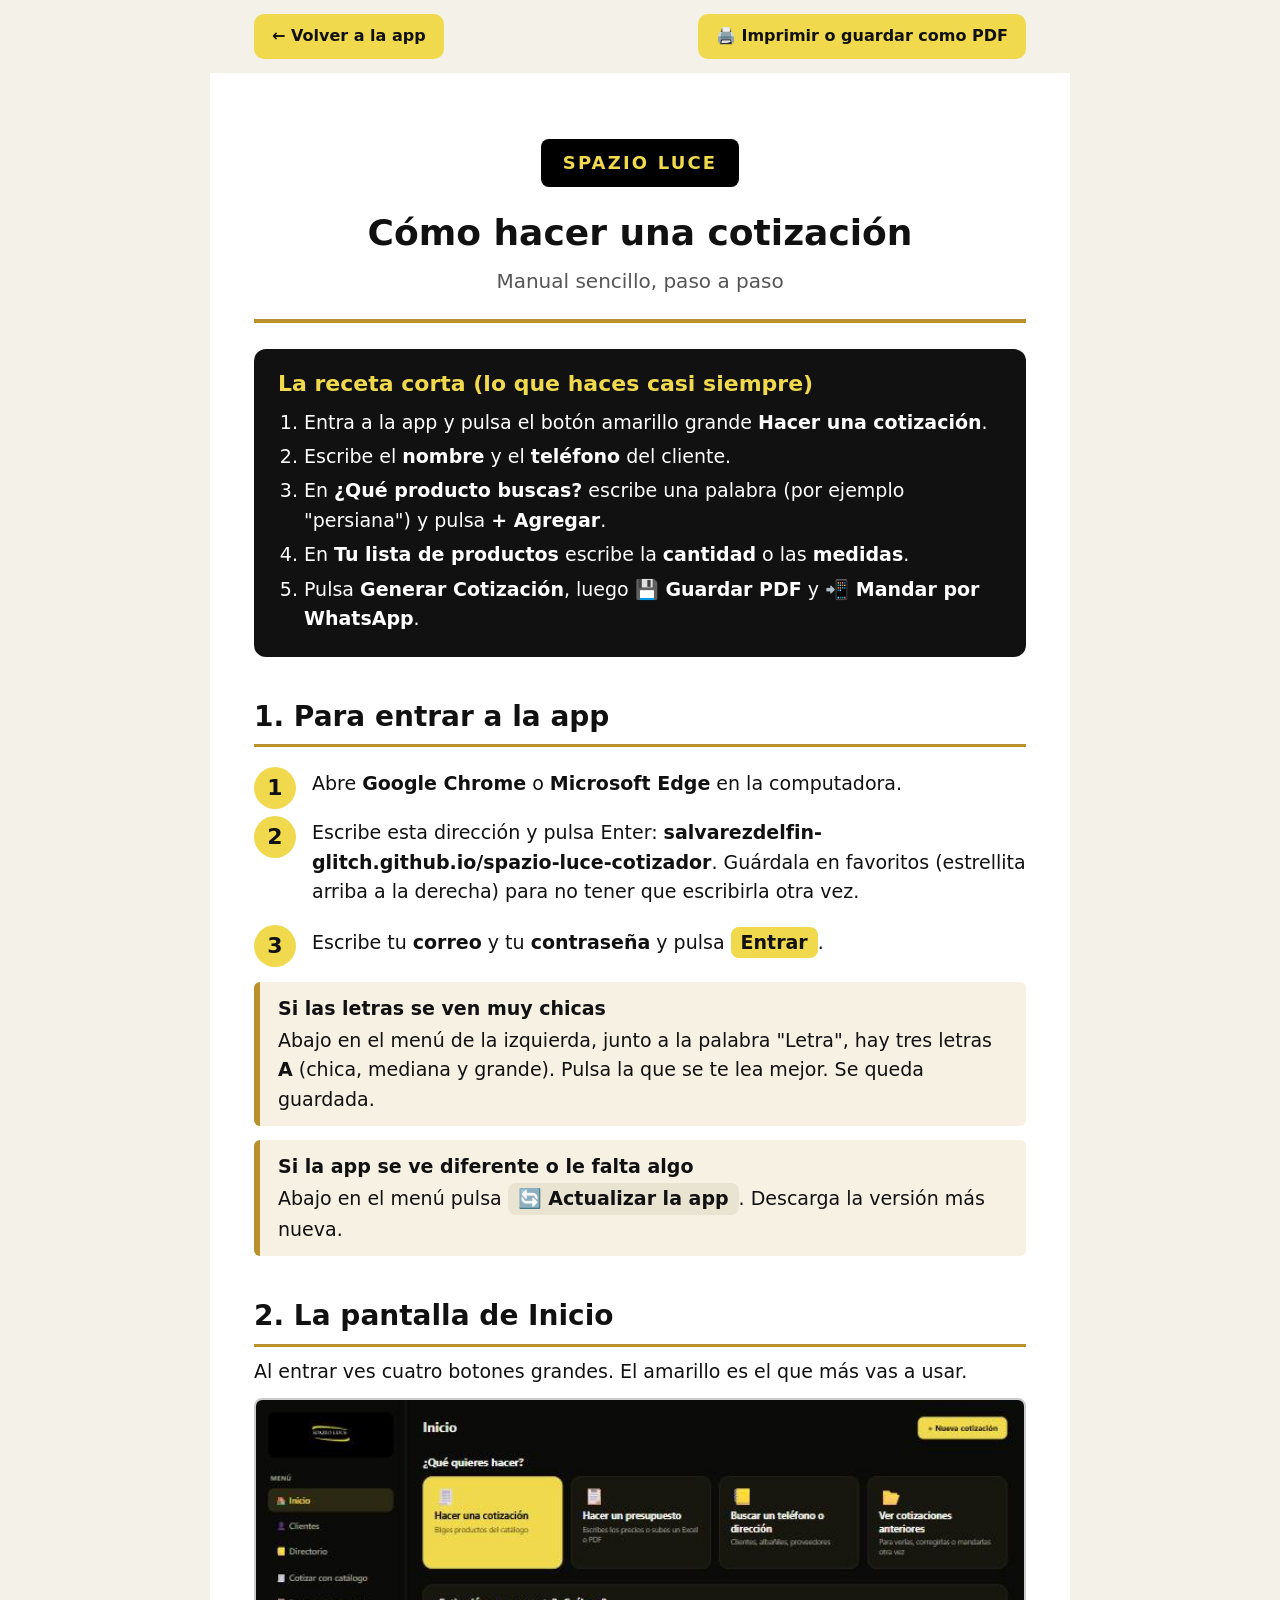
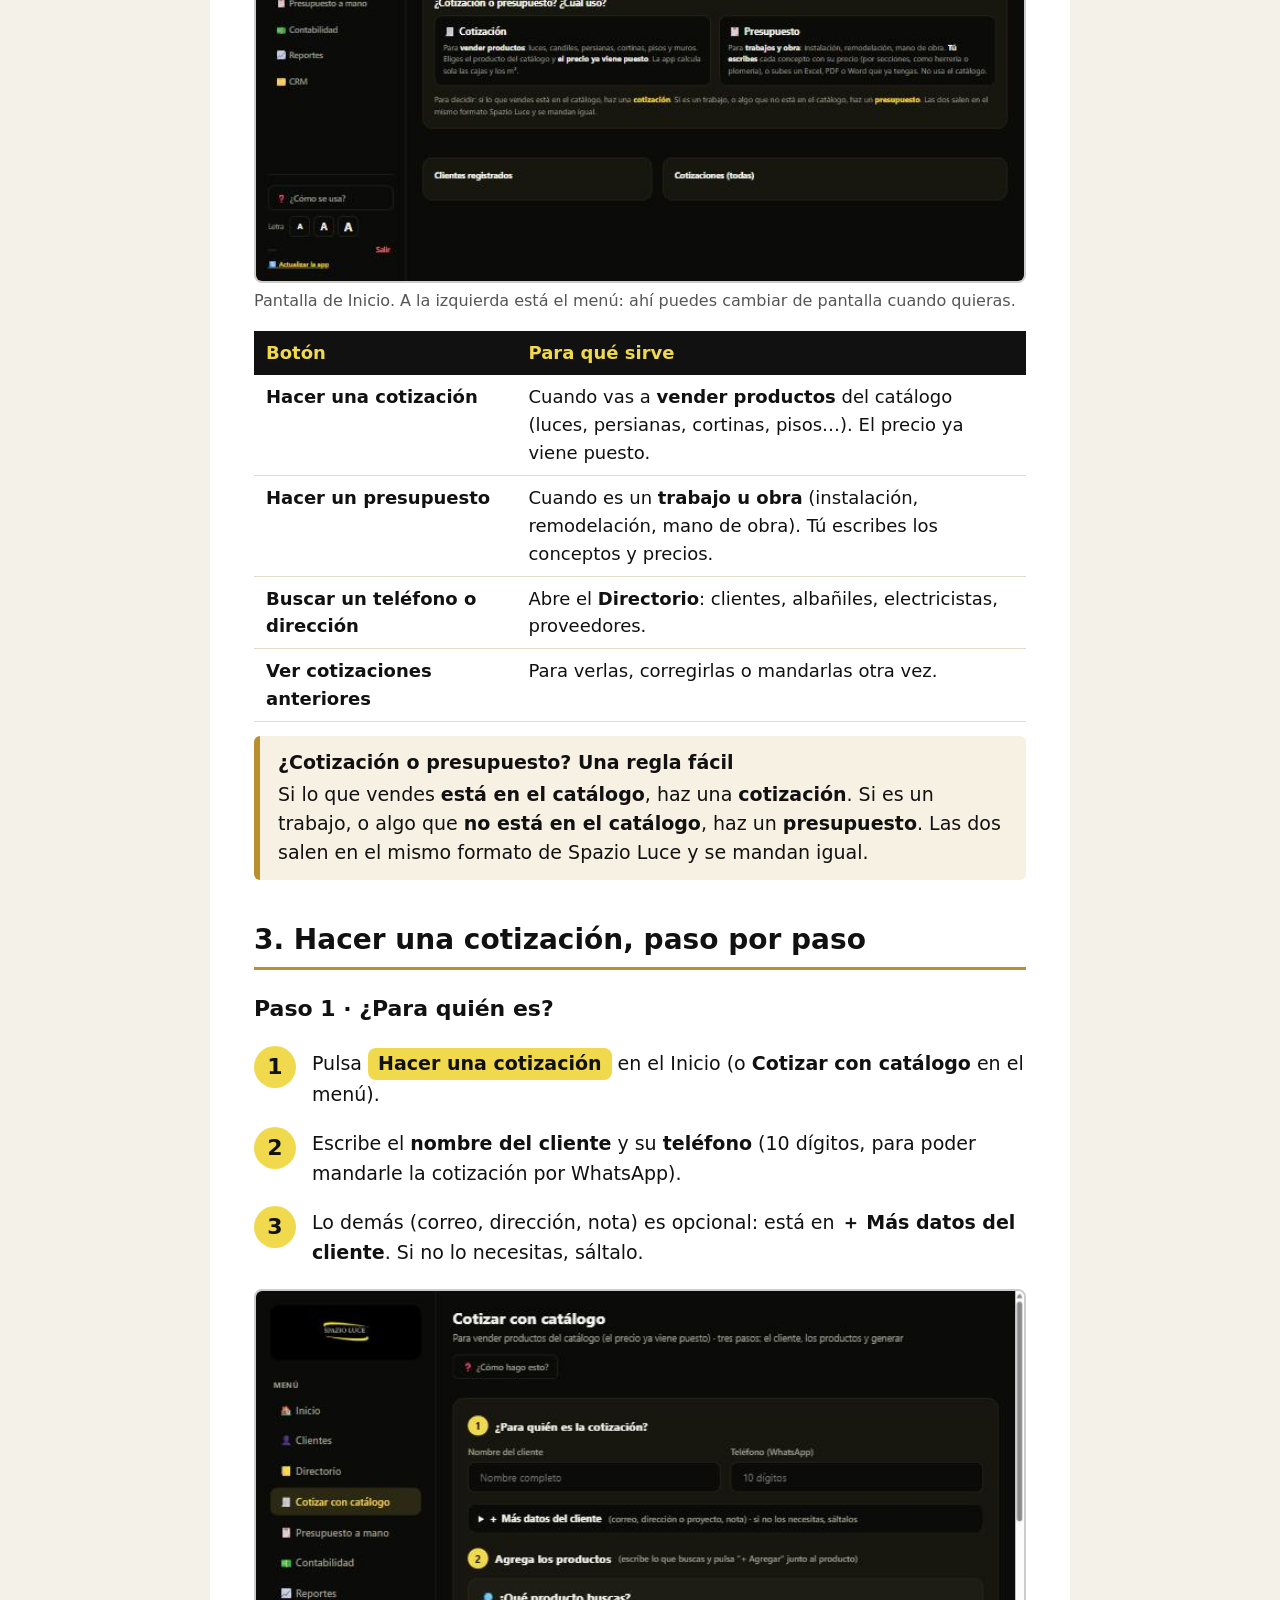
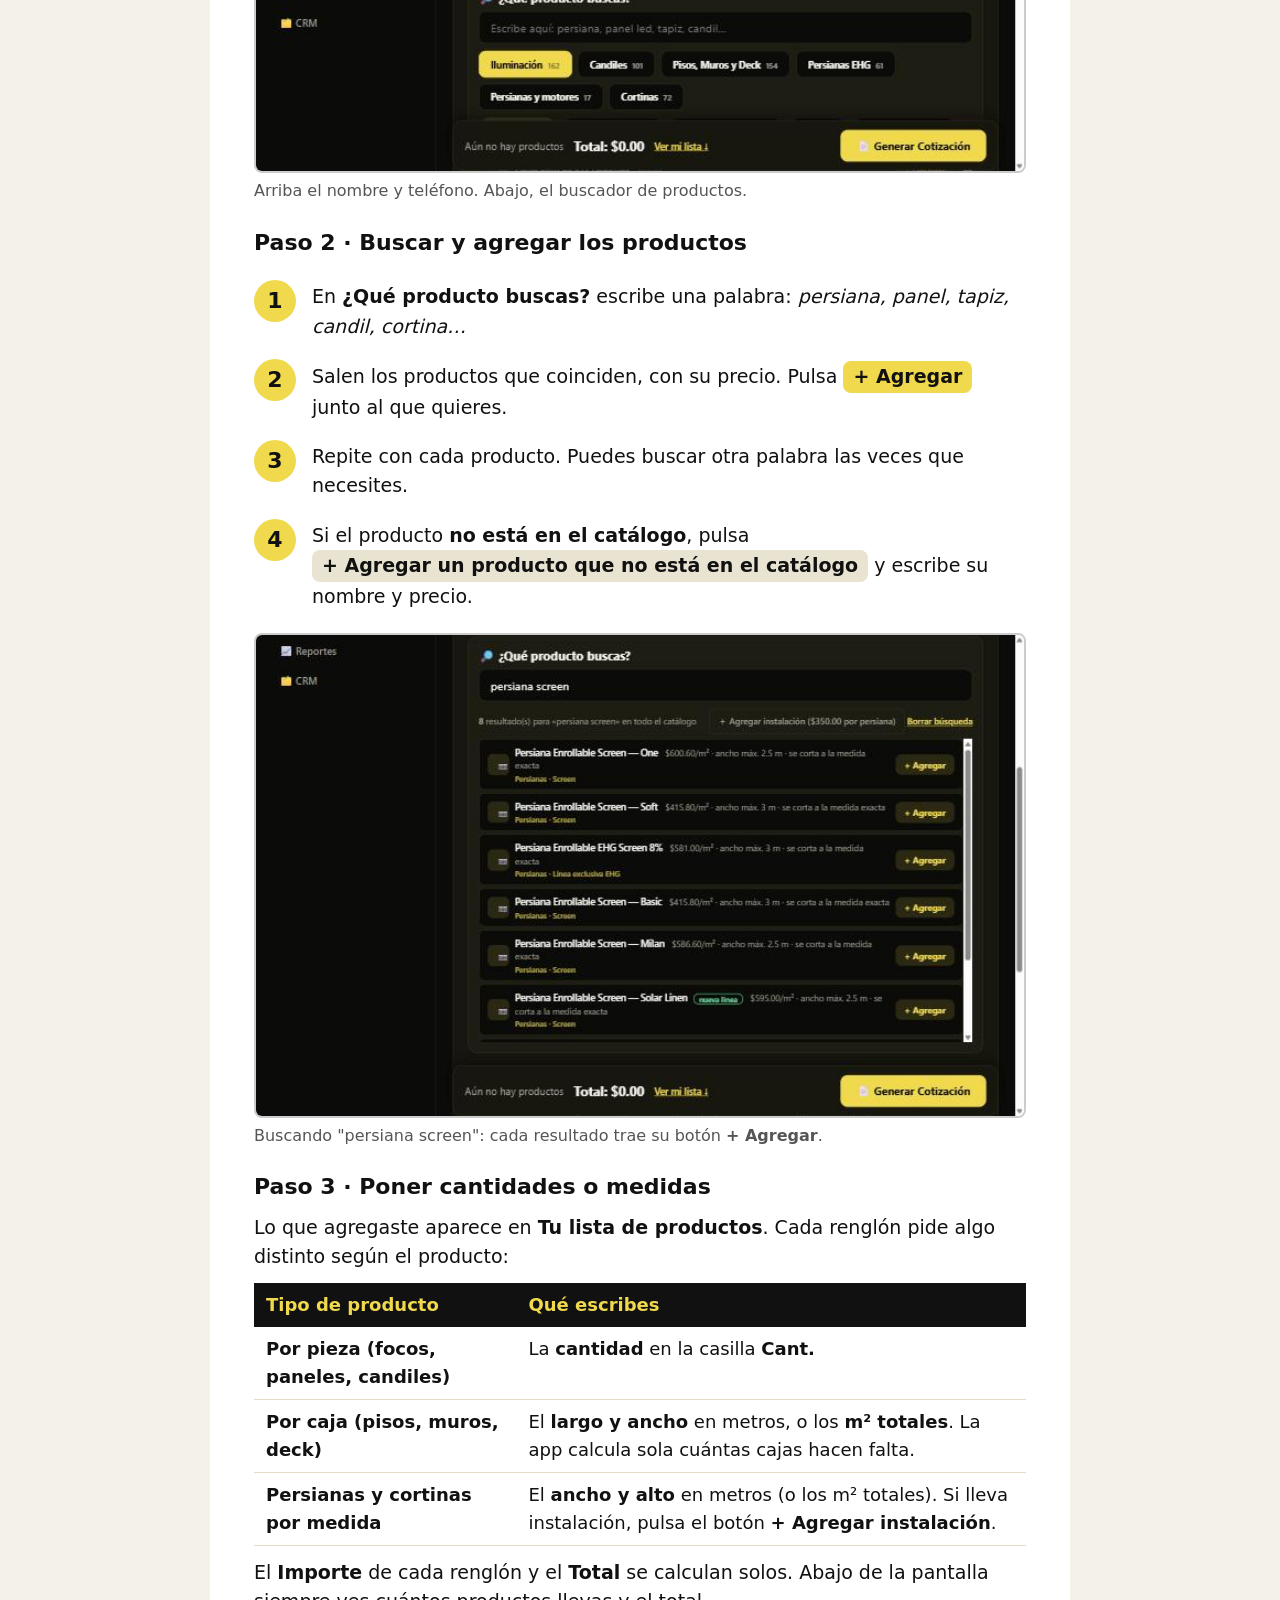
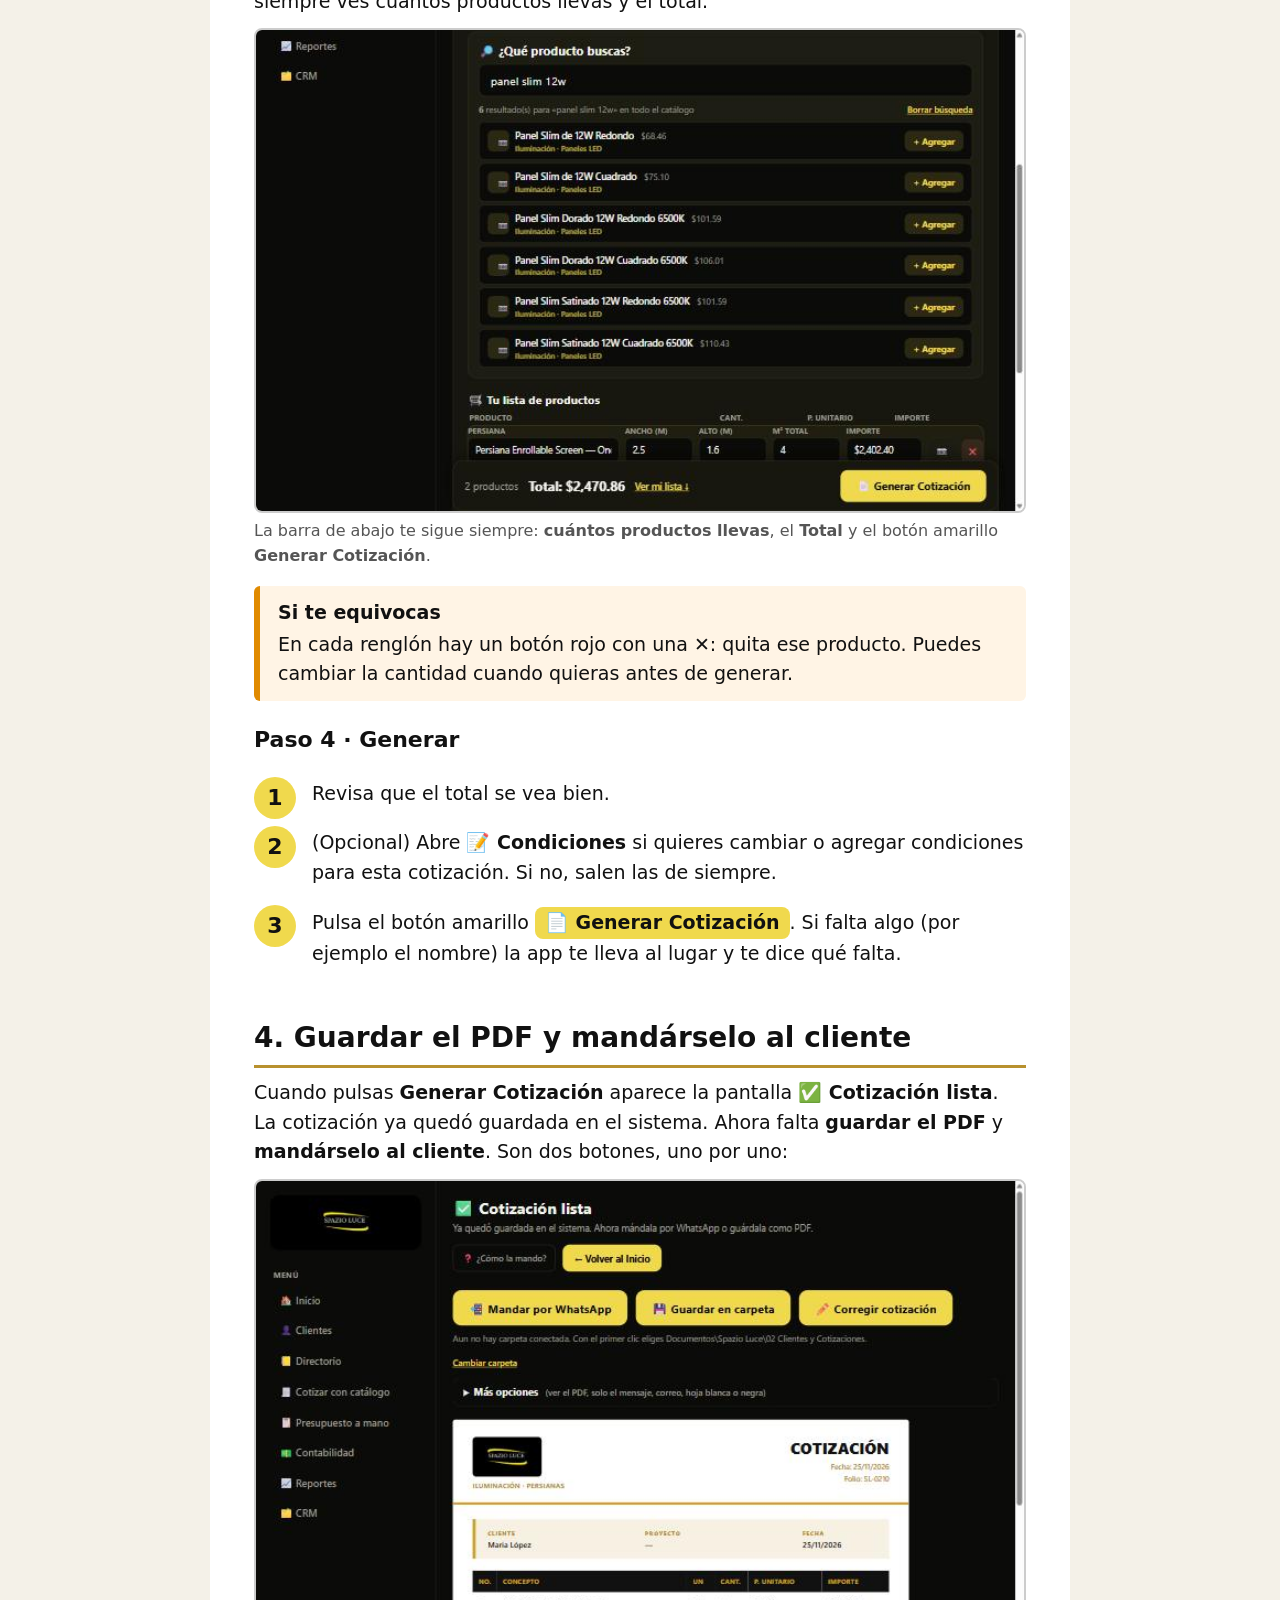
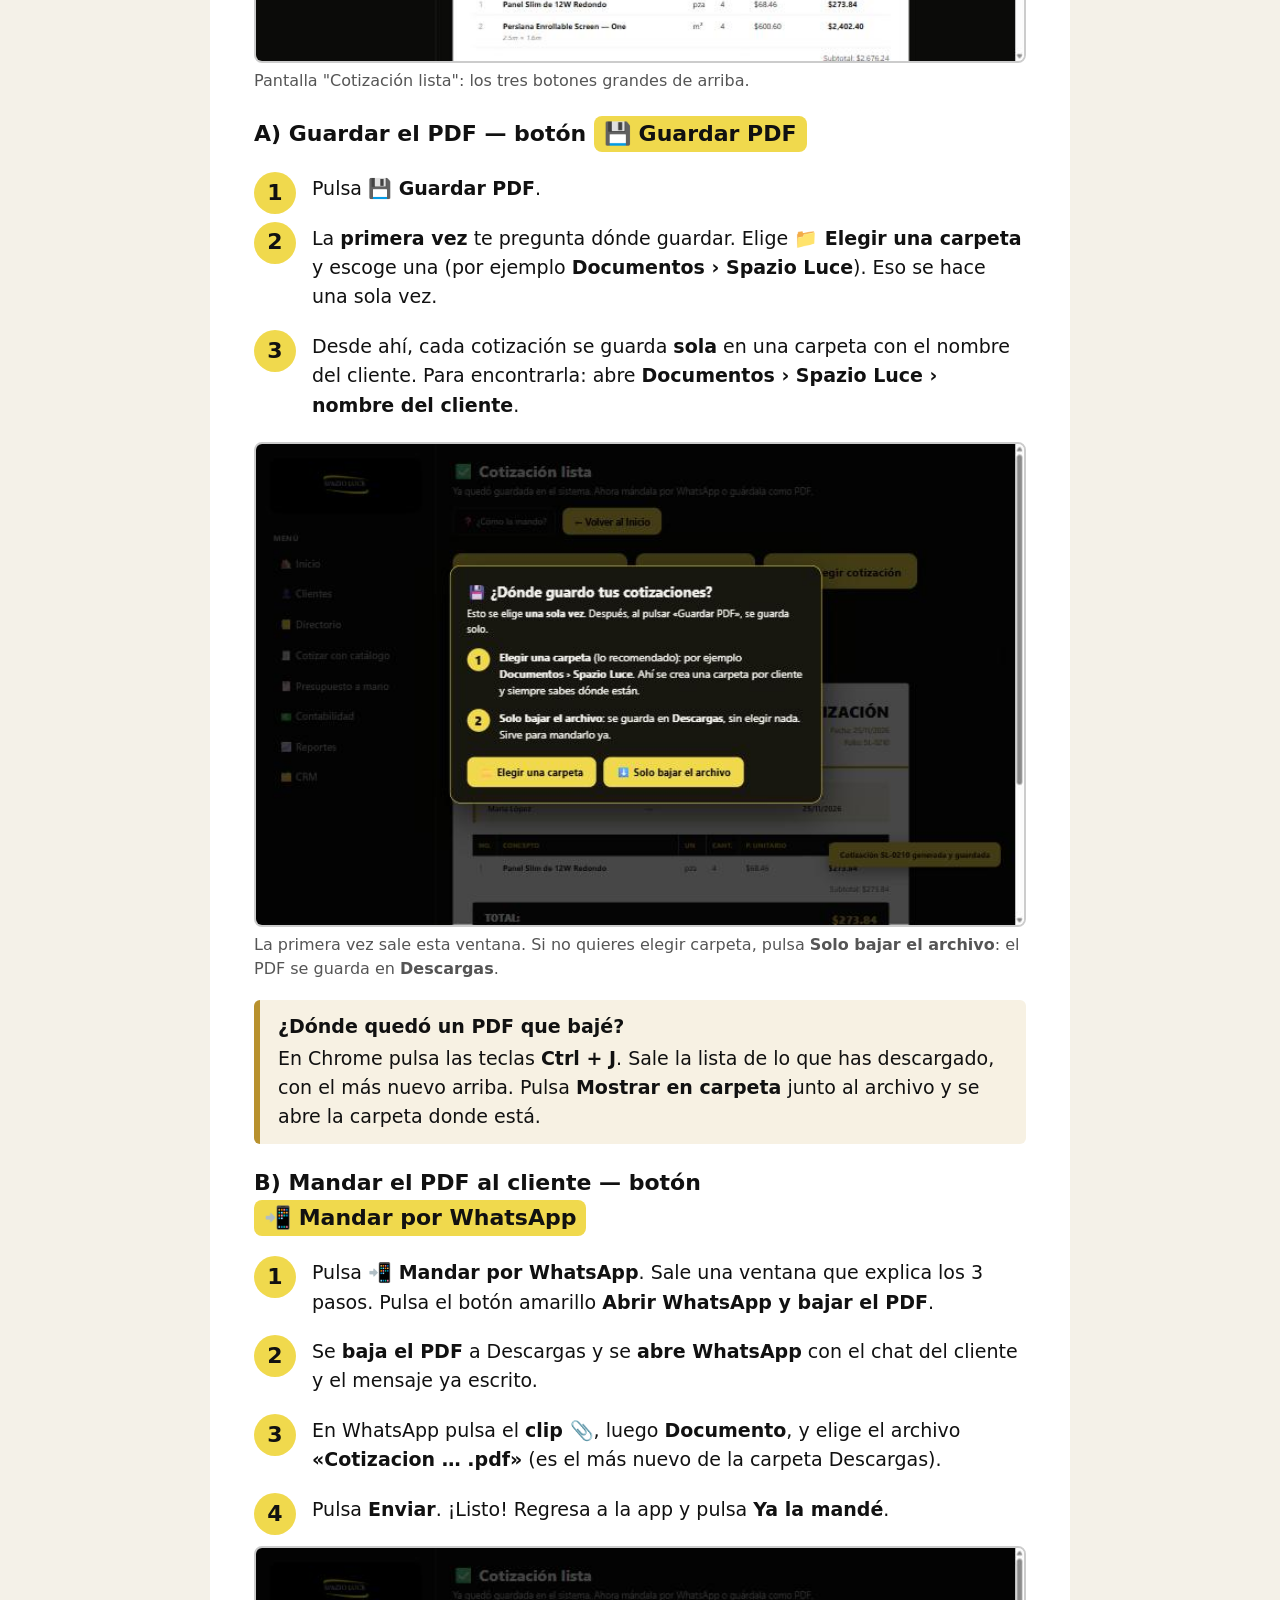
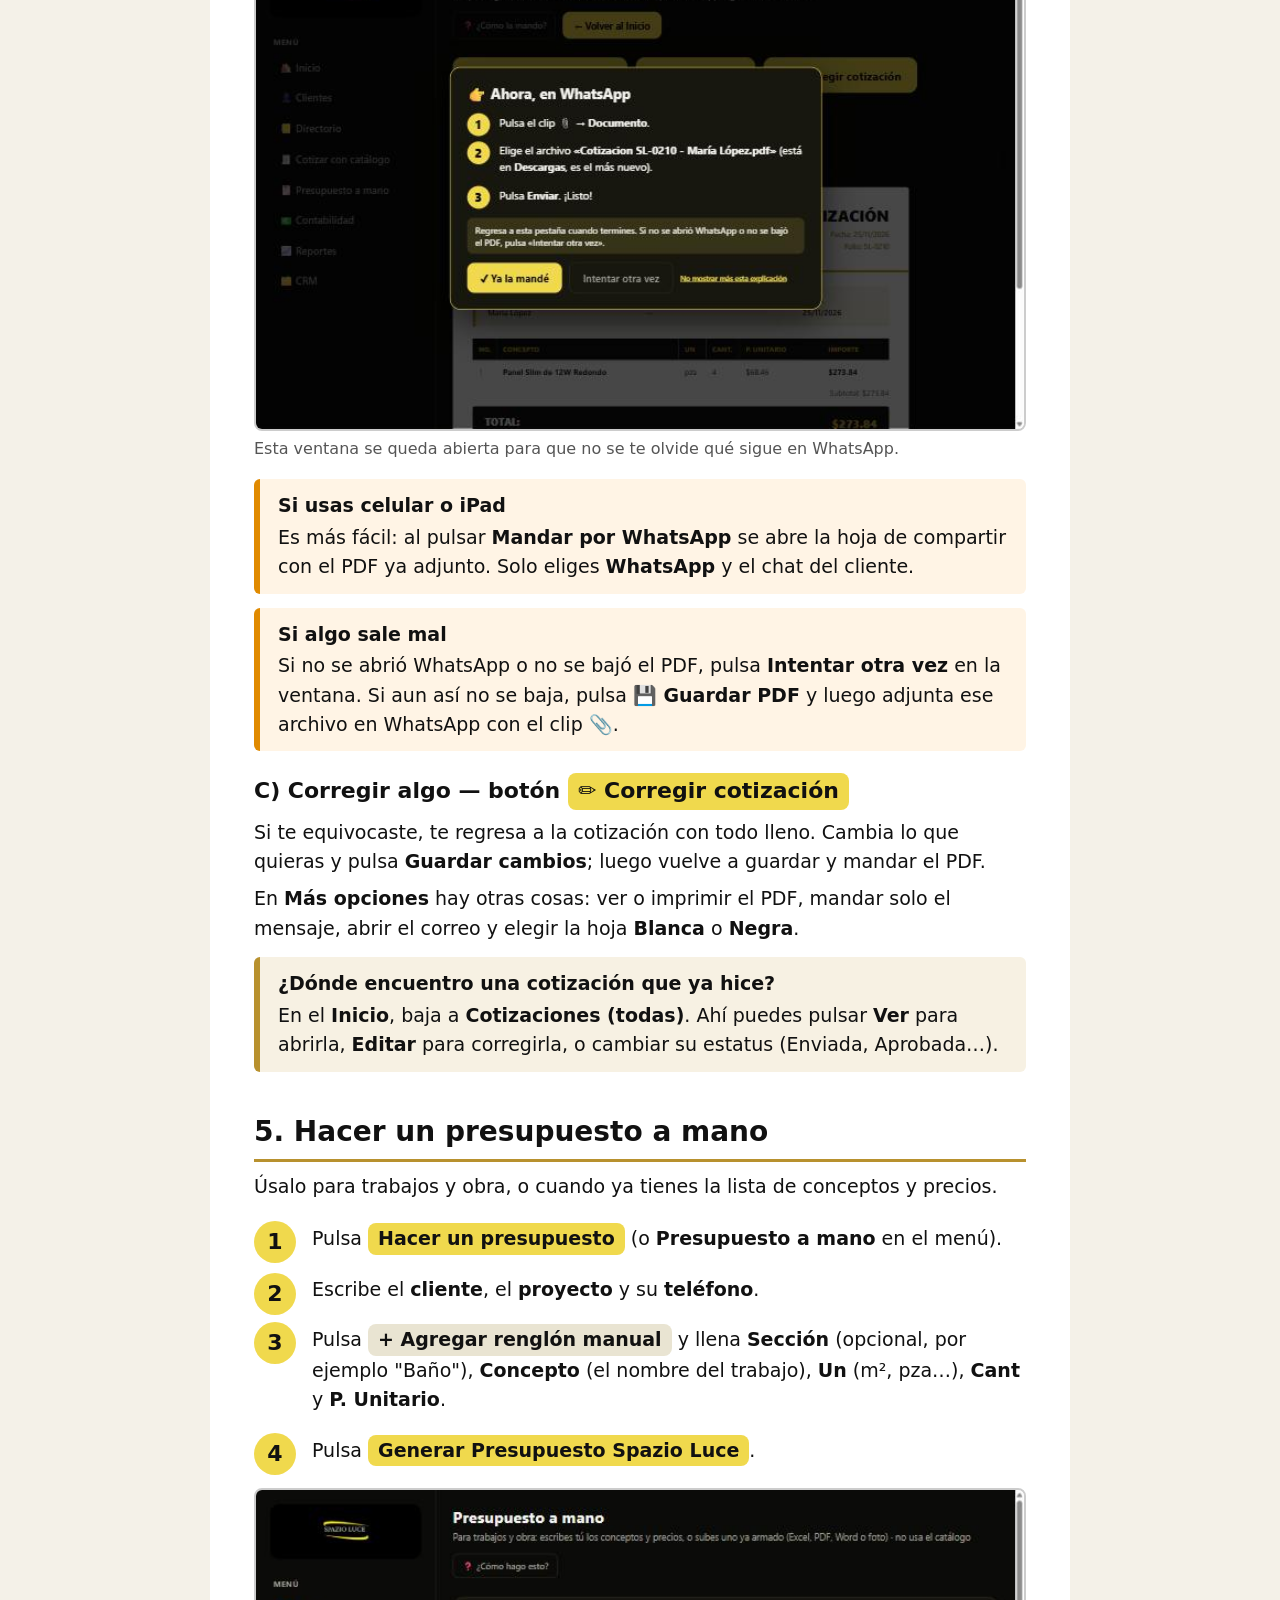
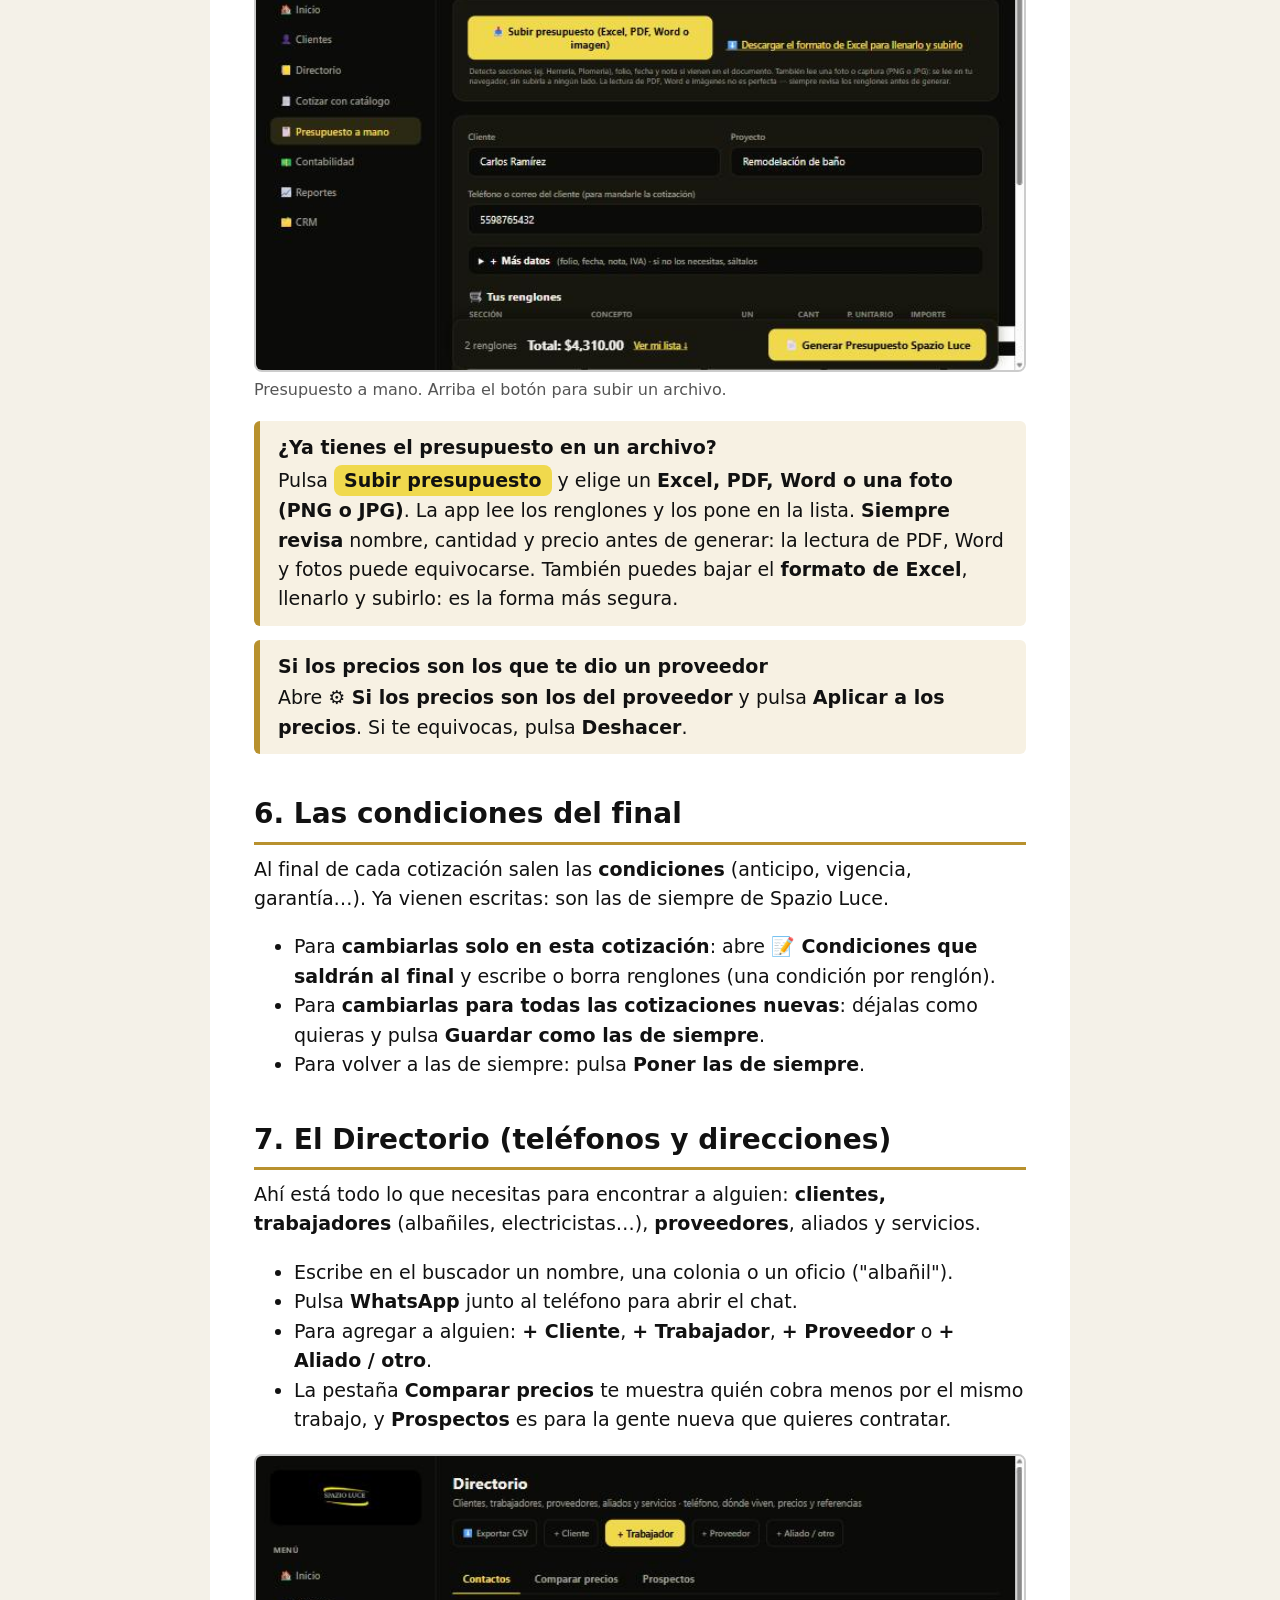
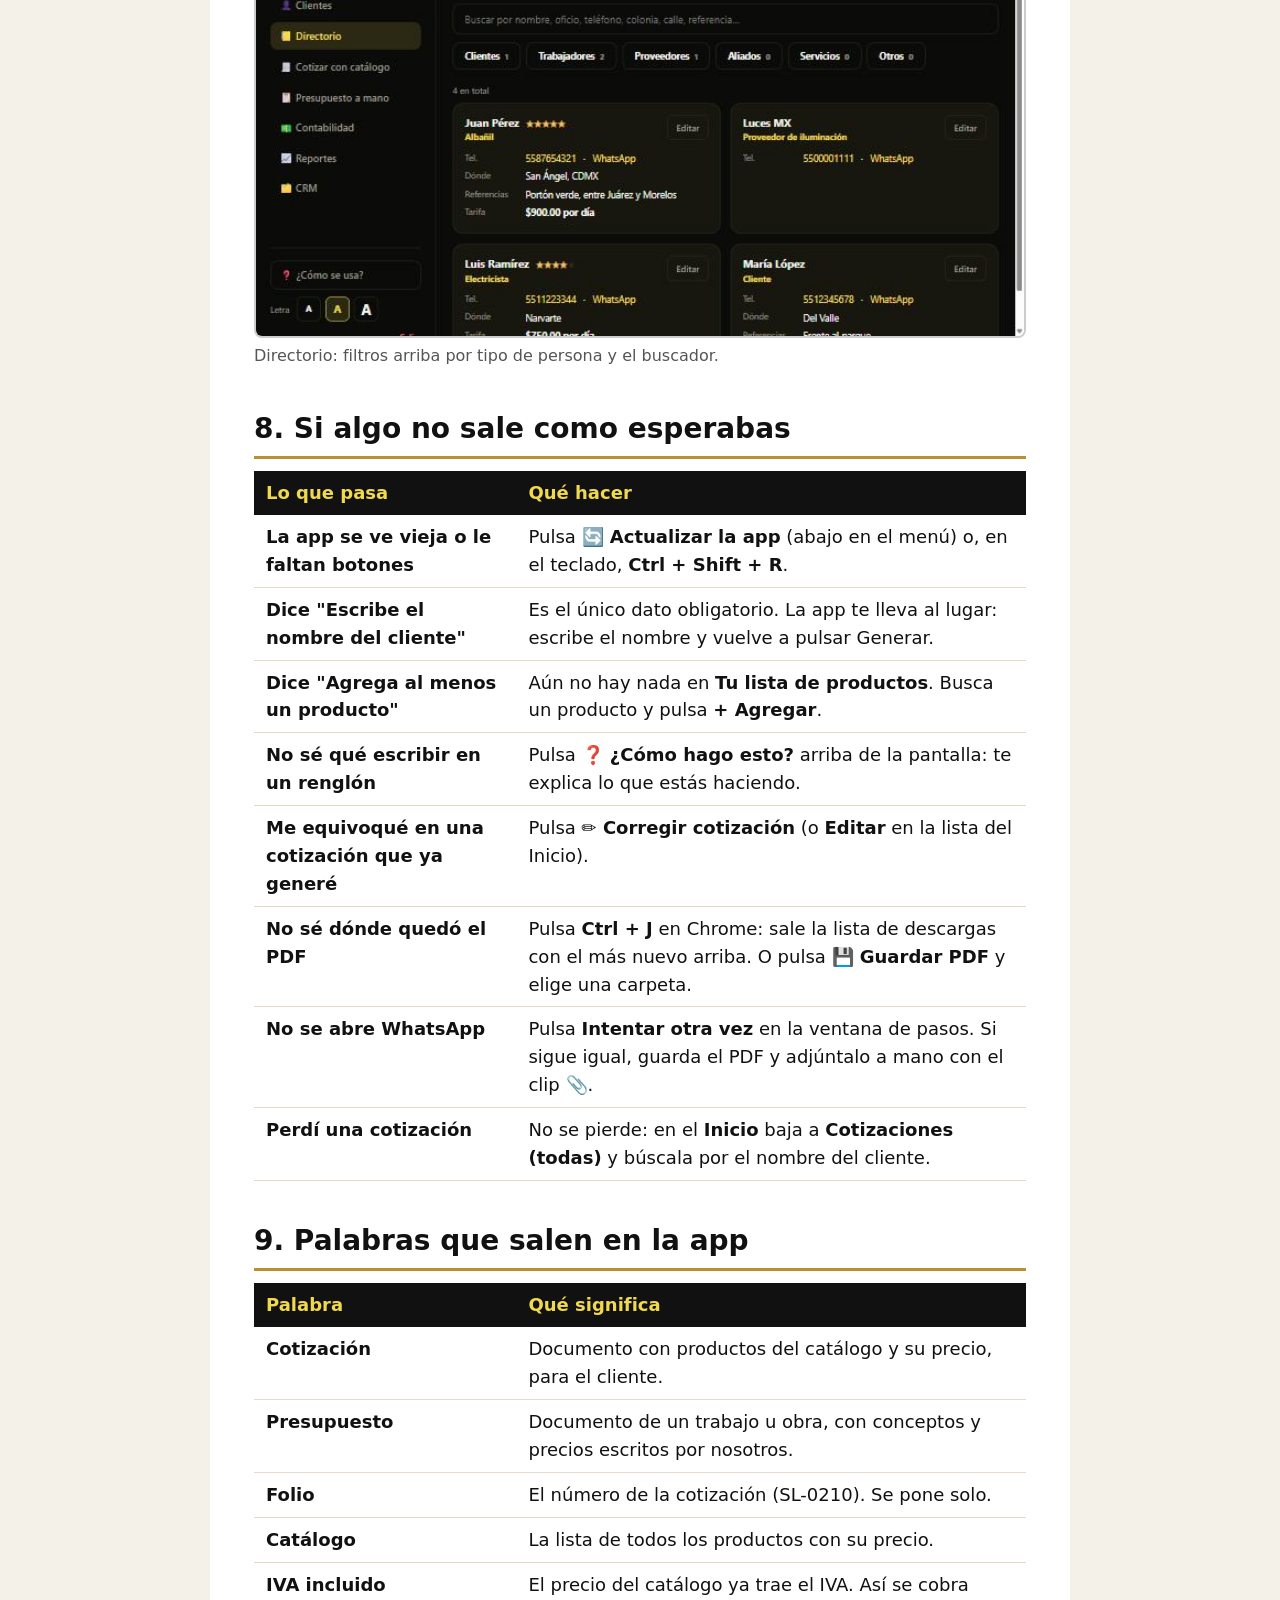
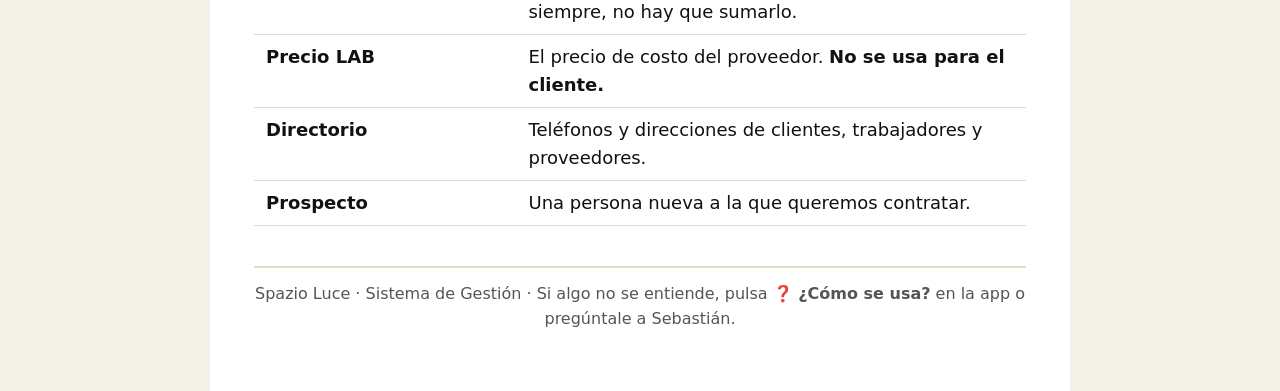
<file: manual.html>
<!DOCTYPE html>
<html lang="es">
<head>
<meta charset="UTF-8" />
<meta name="viewport" content="width=device-width, initial-scale=1" />
<title>Manual · Sistema de Gestión Spazio Luce</title>
<style>
  :root { --oro: #B8912E; --oro-claro: #F7F1E3; --negro: #111; --gris: #555; --linea: #E4DCC6; }
  * { box-sizing: border-box; }
  body { margin: 0; background: #f4f1e8; color: var(--negro); font-family: 'Segoe UI', system-ui, -apple-system, sans-serif; font-size: 19px; line-height: 1.55; }
  .hoja { max-width: 860px; margin: 0 auto; background: #fff; padding: 36px 44px 60px; }
  .barra { max-width: 860px; margin: 0 auto; padding: 14px 44px; display: flex; gap: 12px; flex-wrap: wrap; align-items: center; justify-content: space-between; }
  .barra a, .barra button { font: inherit; font-size: 16px; font-weight: 700; background: #F0D94D; color: #111; border: none; border-radius: 10px; padding: 10px 18px; cursor: pointer; text-decoration: none; }
  .portada { text-align: center; padding: 30px 0 22px; border-bottom: 4px solid var(--oro); margin-bottom: 26px; }
  .portada .marca { display: inline-block; background: #000; color: #F0D94D; font-weight: 800; letter-spacing: .12em; border-radius: 8px; padding: 10px 22px; font-size: 18px; }
  .portada h1 { font-size: 36px; margin: 18px 0 6px; }
  .portada p { margin: 0; color: var(--gris); font-size: 20px; }
  h2 { font-size: 28px; margin: 38px 0 10px; padding-bottom: 6px; border-bottom: 3px solid var(--oro); break-after: avoid; }
  h3 { font-size: 22px; margin: 22px 0 6px; break-after: avoid; }
  p { margin: 8px 0; }
  .caja { background: var(--oro-claro); border-left: 6px solid var(--oro); border-radius: 6px; padding: 12px 18px; margin: 14px 0; break-inside: avoid; }
  .caja.aviso { background: #FFF4E5; border-left-color: #E08A00; }
  .caja b.t { display: block; margin-bottom: 2px; }
  .pasos { list-style: none; counter-reset: paso; padding: 0; margin: 12px 0; }
  .pasos > li { counter-increment: paso; position: relative; padding: 10px 0 10px 58px; break-inside: avoid; }
  .pasos > li::before { content: counter(paso); position: absolute; left: 0; top: 8px; width: 42px; height: 42px; border-radius: 50%; background: #F0D94D; color: #111; font-weight: 800; font-size: 22px; display: flex; align-items: center; justify-content: center; }
  .boton { display: inline-block; background: #F0D94D; color: #111; font-weight: 700; border-radius: 8px; padding: 1px 10px; white-space: nowrap; }
  .boton.gris { background: #E9E4D2; }
  figure { margin: 12px 0 18px; break-inside: avoid; }
  figure img { width: 100%; border: 2px solid #ccc; border-radius: 8px; display: block; }
  figcaption { font-size: 16px; color: var(--gris); margin-top: 6px; }
  table { width: 100%; border-collapse: collapse; margin: 12px 0; font-size: 18px; break-inside: avoid; }
  th { background: #111; color: #F0D94D; text-align: left; padding: 8px 12px; }
  td { padding: 8px 12px; border-bottom: 1px solid var(--linea); vertical-align: top; }
  td:first-child { font-weight: 700; width: 34%; }
  .resumen { background: #111; color: #fff; border-radius: 12px; padding: 18px 24px; margin: 18px 0; break-inside: avoid; }
  .resumen h3 { color: #F0D94D; margin-top: 0; }
  .resumen ol { margin: 6px 0 0; padding-left: 26px; }
  .resumen li { margin: 5px 0; }
  .pie { margin-top: 40px; padding-top: 14px; border-top: 2px solid var(--linea); color: var(--gris); font-size: 16px; text-align: center; }
  @page { size: letter; margin: 14mm; }
  @media print {
    body { background: #fff; font-size: 16px; }
    .barra { display: none; }
    .hoja { max-width: none; padding: 0; }
    h2 { margin-top: 26px; }
  }
  @media (max-width: 640px) { .hoja { padding: 22px 18px 40px; } .barra { padding: 12px 18px; } body { font-size: 18px; } h2 { font-size: 24px; } .portada h1 { font-size: 28px; } }
</style>
</head>
<body>
<div class="barra">
  <a href="./">← Volver a la app</a>
  <button onclick="window.print()">🖨️ Imprimir o guardar como PDF</button>
</div>

<div class="hoja">
  <div class="portada">
    <span class="marca">SPAZIO LUCE</span>
    <h1>Cómo hacer una cotización</h1>
    <p>Manual sencillo, paso a paso</p>
  </div>

  <div class="resumen">
    <h3>La receta corta (lo que haces casi siempre)</h3>
    <ol>
      <li>Entra a la app y pulsa el botón amarillo grande <b>Hacer una cotización</b>.</li>
      <li>Escribe el <b>nombre</b> y el <b>teléfono</b> del cliente.</li>
      <li>En <b>¿Qué producto buscas?</b> escribe una palabra (por ejemplo "persiana") y pulsa <b>+ Agregar</b>.</li>
      <li>En <b>Tu lista de productos</b> escribe la <b>cantidad</b> o las <b>medidas</b>.</li>
      <li>Pulsa <b>Generar Cotización</b>, luego <b>💾 Guardar PDF</b> y <b>📲 Mandar por WhatsApp</b>.</li>
    </ol>
  </div>

  <h2>1. Para entrar a la app</h2>
  <ol class="pasos">
    <li>Abre <b>Google Chrome</b> o <b>Microsoft Edge</b> en la computadora.</li>
    <li>Escribe esta dirección y pulsa Enter: <b>salvarezdelfin-glitch.github.io/spazio-luce-cotizador</b>. Guárdala en favoritos (estrellita arriba a la derecha) para no tener que escribirla otra vez.</li>
    <li>Escribe tu <b>correo</b> y tu <b>contraseña</b> y pulsa <span class="boton">Entrar</span>.</li>
  </ol>
  <div class="caja">
    <b class="t">Si las letras se ven muy chicas</b>
    Abajo en el menú de la izquierda, junto a la palabra "Letra", hay tres letras <b>A</b> (chica, mediana y grande). Pulsa la que se te lea mejor. Se queda guardada.
  </div>
  <div class="caja">
    <b class="t">Si la app se ve diferente o le falta algo</b>
    Abajo en el menú pulsa <span class="boton gris">🔄 Actualizar la app</span>. Descarga la versión más nueva.
  </div>

  <h2>2. La pantalla de Inicio</h2>
  <p>Al entrar ves cuatro botones grandes. El amarillo es el que más vas a usar.</p>
  <figure>
    <img src="assets/manual/1-inicio.jpg" alt="Pantalla de Inicio con los cuatro botones grandes" />
    <figcaption>Pantalla de Inicio. A la izquierda está el menú: ahí puedes cambiar de pantalla cuando quieras.</figcaption>
  </figure>
  <table>
    <tr><th>Botón</th><th>Para qué sirve</th></tr>
    <tr><td>Hacer una cotización</td><td>Cuando vas a <b>vender productos</b> del catálogo (luces, persianas, cortinas, pisos…). El precio ya viene puesto.</td></tr>
    <tr><td>Hacer un presupuesto</td><td>Cuando es un <b>trabajo u obra</b> (instalación, remodelación, mano de obra). Tú escribes los conceptos y precios.</td></tr>
    <tr><td>Buscar un teléfono o dirección</td><td>Abre el <b>Directorio</b>: clientes, albañiles, electricistas, proveedores.</td></tr>
    <tr><td>Ver cotizaciones anteriores</td><td>Para verlas, corregirlas o mandarlas otra vez.</td></tr>
  </table>
  <div class="caja">
    <b class="t">¿Cotización o presupuesto? Una regla fácil</b>
    Si lo que vendes <b>está en el catálogo</b>, haz una <b>cotización</b>. Si es un trabajo, o algo que <b>no está en el catálogo</b>, haz un <b>presupuesto</b>. Las dos salen en el mismo formato de Spazio Luce y se mandan igual.
  </div>

  <h2>3. Hacer una cotización, paso por paso</h2>

  <h3>Paso 1 · ¿Para quién es?</h3>
  <ol class="pasos">
    <li>Pulsa <span class="boton">Hacer una cotización</span> en el Inicio (o <b>Cotizar con catálogo</b> en el menú).</li>
    <li>Escribe el <b>nombre del cliente</b> y su <b>teléfono</b> (10 dígitos, para poder mandarle la cotización por WhatsApp).</li>
    <li>Lo demás (correo, dirección, nota) es opcional: está en <b>＋ Más datos del cliente</b>. Si no lo necesitas, sáltalo.</li>
  </ol>
  <figure>
    <img src="assets/manual/2-cliente.jpg" alt="Paso 1: nombre y teléfono del cliente, y el buscador de productos" />
    <figcaption>Arriba el nombre y teléfono. Abajo, el buscador de productos.</figcaption>
  </figure>

  <h3>Paso 2 · Buscar y agregar los productos</h3>
  <ol class="pasos">
    <li>En <b>¿Qué producto buscas?</b> escribe una palabra: <i>persiana, panel, tapiz, candil, cortina…</i></li>
    <li>Salen los productos que coinciden, con su precio. Pulsa <span class="boton">+ Agregar</span> junto al que quieres.</li>
    <li>Repite con cada producto. Puedes buscar otra palabra las veces que necesites.</li>
    <li>Si el producto <b>no está en el catálogo</b>, pulsa <span class="boton gris">+ Agregar un producto que no está en el catálogo</span> y escribe su nombre y precio.</li>
  </ol>
  <figure>
    <img src="assets/manual/3-buscar.jpg" alt="Resultados de buscar persiana, con el botón + Agregar en cada uno" />
    <figcaption>Buscando "persiana screen": cada resultado trae su botón <b>+ Agregar</b>.</figcaption>
  </figure>

  <h3>Paso 3 · Poner cantidades o medidas</h3>
  <p>Lo que agregaste aparece en <b>Tu lista de productos</b>. Cada renglón pide algo distinto según el producto:</p>
  <table>
    <tr><th>Tipo de producto</th><th>Qué escribes</th></tr>
    <tr><td>Por pieza (focos, paneles, candiles)</td><td>La <b>cantidad</b> en la casilla <b>Cant.</b></td></tr>
    <tr><td>Por caja (pisos, muros, deck)</td><td>El <b>largo y ancho</b> en metros, o los <b>m² totales</b>. La app calcula sola cuántas cajas hacen falta.</td></tr>
    <tr><td>Persianas y cortinas por medida</td><td>El <b>ancho y alto</b> en metros (o los m² totales). Si lleva instalación, pulsa el botón <b>+ Agregar instalación</b>.</td></tr>
  </table>
  <p>El <b>Importe</b> de cada renglón y el <b>Total</b> se calculan solos. Abajo de la pantalla siempre ves cuántos productos llevas y el total.</p>
  <figure>
    <img src="assets/manual/4-lista.jpg" alt="Lista de productos con medidas y la barra de abajo con el total y el botón Generar Cotización" />
    <figcaption>La barra de abajo te sigue siempre: <b>cuántos productos llevas</b>, el <b>Total</b> y el botón amarillo <b>Generar Cotización</b>.</figcaption>
  </figure>
  <div class="caja aviso">
    <b class="t">Si te equivocas</b>
    En cada renglón hay un botón rojo con una <b>✕</b>: quita ese producto. Puedes cambiar la cantidad cuando quieras antes de generar.
  </div>

  <h3>Paso 4 · Generar</h3>
  <ol class="pasos">
    <li>Revisa que el total se vea bien.</li>
    <li>(Opcional) Abre <b>📝 Condiciones</b> si quieres cambiar o agregar condiciones para esta cotización. Si no, salen las de siempre.</li>
    <li>Pulsa el botón amarillo <span class="boton">📄 Generar Cotización</span>. Si falta algo (por ejemplo el nombre) la app te lleva al lugar y te dice qué falta.</li>
  </ol>

  <h2>4. Guardar el PDF y mandárselo al cliente</h2>
  <p>Cuando pulsas <b>Generar Cotización</b> aparece la pantalla <b>✅ Cotización lista</b>. La cotización ya quedó guardada en el sistema. Ahora falta <b>guardar el PDF</b> y <b>mandárselo al cliente</b>. Son dos botones, uno por uno:</p>
  <figure>
    <img src="assets/manual/5-lista-lista.jpg" alt="Pantalla Cotización lista con los botones Mandar por WhatsApp, Guardar PDF y Corregir cotización" />
    <figcaption>Pantalla "Cotización lista": los tres botones grandes de arriba.</figcaption>
  </figure>

  <h3>A) Guardar el PDF — botón <span class="boton">💾 Guardar PDF</span></h3>
  <ol class="pasos">
    <li>Pulsa <b>💾 Guardar PDF</b>.</li>
    <li>La <b>primera vez</b> te pregunta dónde guardar. Elige <b>📁 Elegir una carpeta</b> y escoge una (por ejemplo <b>Documentos › Spazio Luce</b>). Eso se hace una sola vez.</li>
    <li>Desde ahí, cada cotización se guarda <b>sola</b> en una carpeta con el nombre del cliente. Para encontrarla: abre <b>Documentos › Spazio Luce › nombre del cliente</b>.</li>
  </ol>
  <figure>
    <img src="assets/manual/8-guia-guardar.jpg" alt="Ventana que pregunta dónde guardar las cotizaciones" />
    <figcaption>La primera vez sale esta ventana. Si no quieres elegir carpeta, pulsa <b>Solo bajar el archivo</b>: el PDF se guarda en <b>Descargas</b>.</figcaption>
  </figure>
  <div class="caja">
    <b class="t">¿Dónde quedó un PDF que bajé?</b>
    En Chrome pulsa las teclas <b>Ctrl + J</b>. Sale la lista de lo que has descargado, con el más nuevo arriba. Pulsa <b>Mostrar en carpeta</b> junto al archivo y se abre la carpeta donde está.
  </div>

  <h3>B) Mandar el PDF al cliente — botón <span class="boton">📲 Mandar por WhatsApp</span></h3>
  <ol class="pasos">
    <li>Pulsa <b>📲 Mandar por WhatsApp</b>. Sale una ventana que explica los 3 pasos. Pulsa el botón amarillo <b>Abrir WhatsApp y bajar el PDF</b>.</li>
    <li>Se <b>baja el PDF</b> a Descargas y se <b>abre WhatsApp</b> con el chat del cliente y el mensaje ya escrito.</li>
    <li>En WhatsApp pulsa el <b>clip 📎</b>, luego <b>Documento</b>, y elige el archivo <b>«Cotizacion … .pdf»</b> (es el más nuevo de la carpeta Descargas).</li>
    <li>Pulsa <b>Enviar</b>. ¡Listo! Regresa a la app y pulsa <b>Ya la mandé</b>.</li>
  </ol>
  <figure>
    <img src="assets/manual/9-guia-whatsapp.jpg" alt="Ventana con los pasos para adjuntar el PDF en WhatsApp" />
    <figcaption>Esta ventana se queda abierta para que no se te olvide qué sigue en WhatsApp.</figcaption>
  </figure>
  <div class="caja aviso">
    <b class="t">Si usas celular o iPad</b>
    Es más fácil: al pulsar <b>Mandar por WhatsApp</b> se abre la hoja de compartir con el PDF ya adjunto. Solo eliges <b>WhatsApp</b> y el chat del cliente.
  </div>
  <div class="caja aviso">
    <b class="t">Si algo sale mal</b>
    Si no se abrió WhatsApp o no se bajó el PDF, pulsa <b>Intentar otra vez</b> en la ventana. Si aun así no se baja, pulsa <b>💾 Guardar PDF</b> y luego adjunta ese archivo en WhatsApp con el clip 📎.
  </div>

  <h3>C) Corregir algo — botón <span class="boton">✏️ Corregir cotización</span></h3>
  <p>Si te equivocaste, te regresa a la cotización con todo lleno. Cambia lo que quieras y pulsa <b>Guardar cambios</b>; luego vuelve a guardar y mandar el PDF.</p>
  <p>En <b>Más opciones</b> hay otras cosas: ver o imprimir el PDF, mandar solo el mensaje, abrir el correo y elegir la hoja <b>Blanca</b> o <b>Negra</b>.</p>
  <div class="caja">
    <b class="t">¿Dónde encuentro una cotización que ya hice?</b>
    En el <b>Inicio</b>, baja a <b>Cotizaciones (todas)</b>. Ahí puedes pulsar <b>Ver</b> para abrirla, <b>Editar</b> para corregirla, o cambiar su estatus (Enviada, Aprobada…).
  </div>

  <h2>5. Hacer un presupuesto a mano</h2>
  <p>Úsalo para trabajos y obra, o cuando ya tienes la lista de conceptos y precios.</p>
  <ol class="pasos">
    <li>Pulsa <span class="boton">Hacer un presupuesto</span> (o <b>Presupuesto a mano</b> en el menú).</li>
    <li>Escribe el <b>cliente</b>, el <b>proyecto</b> y su <b>teléfono</b>.</li>
    <li>Pulsa <span class="boton gris">+ Agregar renglón manual</span> y llena <b>Sección</b> (opcional, por ejemplo "Baño"), <b>Concepto</b> (el nombre del trabajo), <b>Un</b> (m², pza…), <b>Cant</b> y <b>P. Unitario</b>.</li>
    <li>Pulsa <span class="boton">Generar Presupuesto Spazio Luce</span>.</li>
  </ol>
  <figure>
    <img src="assets/manual/6-presupuesto.jpg" alt="Pantalla de Presupuesto a mano" />
    <figcaption>Presupuesto a mano. Arriba el botón para subir un archivo.</figcaption>
  </figure>
  <div class="caja">
    <b class="t">¿Ya tienes el presupuesto en un archivo?</b>
    Pulsa <span class="boton">Subir presupuesto</span> y elige un <b>Excel, PDF, Word o una foto (PNG o JPG)</b>. La app lee los renglones y los pone en la lista. <b>Siempre revisa</b> nombre, cantidad y precio antes de generar: la lectura de PDF, Word y fotos puede equivocarse. También puedes bajar el <b>formato de Excel</b>, llenarlo y subirlo: es la forma más segura.
  </div>
  <div class="caja">
    <b class="t">Si los precios son los que te dio un proveedor</b>
    Abre <b>⚙️ Si los precios son los del proveedor</b> y pulsa <b>Aplicar a los precios</b>. Si te equivocas, pulsa <b>Deshacer</b>.
  </div>

  <h2>6. Las condiciones del final</h2>
  <p>Al final de cada cotización salen las <b>condiciones</b> (anticipo, vigencia, garantía…). Ya vienen escritas: son las de siempre de Spazio Luce.</p>
  <ul>
    <li>Para <b>cambiarlas solo en esta cotización</b>: abre <b>📝 Condiciones que saldrán al final</b> y escribe o borra renglones (una condición por renglón).</li>
    <li>Para <b>cambiarlas para todas las cotizaciones nuevas</b>: déjalas como quieras y pulsa <b>Guardar como las de siempre</b>.</li>
    <li>Para volver a las de siempre: pulsa <b>Poner las de siempre</b>.</li>
  </ul>

  <h2>7. El Directorio (teléfonos y direcciones)</h2>
  <p>Ahí está todo lo que necesitas para encontrar a alguien: <b>clientes, trabajadores</b> (albañiles, electricistas…), <b>proveedores</b>, aliados y servicios.</p>
  <ul>
    <li>Escribe en el buscador un nombre, una colonia o un oficio ("albañil").</li>
    <li>Pulsa <b>WhatsApp</b> junto al teléfono para abrir el chat.</li>
    <li>Para agregar a alguien: <b>+ Cliente</b>, <b>+ Trabajador</b>, <b>+ Proveedor</b> o <b>+ Aliado / otro</b>.</li>
    <li>La pestaña <b>Comparar precios</b> te muestra quién cobra menos por el mismo trabajo, y <b>Prospectos</b> es para la gente nueva que quieres contratar.</li>
  </ul>
  <figure>
    <img src="assets/manual/7-directorio.jpg" alt="Directorio con trabajadores y proveedores" />
    <figcaption>Directorio: filtros arriba por tipo de persona y el buscador.</figcaption>
  </figure>

  <h2>8. Si algo no sale como esperabas</h2>
  <table>
    <tr><th>Lo que pasa</th><th>Qué hacer</th></tr>
    <tr><td>La app se ve vieja o le faltan botones</td><td>Pulsa <b>🔄 Actualizar la app</b> (abajo en el menú) o, en el teclado, <b>Ctrl + Shift + R</b>.</td></tr>
    <tr><td>Dice "Escribe el nombre del cliente"</td><td>Es el único dato obligatorio. La app te lleva al lugar: escribe el nombre y vuelve a pulsar Generar.</td></tr>
    <tr><td>Dice "Agrega al menos un producto"</td><td>Aún no hay nada en <b>Tu lista de productos</b>. Busca un producto y pulsa <b>+ Agregar</b>.</td></tr>
    <tr><td>No sé qué escribir en un renglón</td><td>Pulsa <b>❓ ¿Cómo hago esto?</b> arriba de la pantalla: te explica lo que estás haciendo.</td></tr>
    <tr><td>Me equivoqué en una cotización que ya generé</td><td>Pulsa <b>✏️ Corregir cotización</b> (o <b>Editar</b> en la lista del Inicio).</td></tr>
    <tr><td>No sé dónde quedó el PDF</td><td>Pulsa <b>Ctrl + J</b> en Chrome: sale la lista de descargas con el más nuevo arriba. O pulsa <b>💾 Guardar PDF</b> y elige una carpeta.</td></tr>
    <tr><td>No se abre WhatsApp</td><td>Pulsa <b>Intentar otra vez</b> en la ventana de pasos. Si sigue igual, guarda el PDF y adjúntalo a mano con el clip 📎.</td></tr>
    <tr><td>Perdí una cotización</td><td>No se pierde: en el <b>Inicio</b> baja a <b>Cotizaciones (todas)</b> y búscala por el nombre del cliente.</td></tr>
  </table>

  <h2>9. Palabras que salen en la app</h2>
  <table>
    <tr><th>Palabra</th><th>Qué significa</th></tr>
    <tr><td>Cotización</td><td>Documento con productos del catálogo y su precio, para el cliente.</td></tr>
    <tr><td>Presupuesto</td><td>Documento de un trabajo u obra, con conceptos y precios escritos por nosotros.</td></tr>
    <tr><td>Folio</td><td>El número de la cotización (SL-0210). Se pone solo.</td></tr>
    <tr><td>Catálogo</td><td>La lista de todos los productos con su precio.</td></tr>
    <tr><td>IVA incluido</td><td>El precio del catálogo ya trae el IVA. Así se cobra siempre, no hay que sumarlo.</td></tr>
    <tr><td>Precio LAB</td><td>El precio de costo del proveedor. <b>No se usa para el cliente.</b></td></tr>
    <tr><td>Directorio</td><td>Teléfonos y direcciones de clientes, trabajadores y proveedores.</td></tr>
    <tr><td>Prospecto</td><td>Una persona nueva a la que queremos contratar.</td></tr>
  </table>

  <div class="pie">Spazio Luce · Sistema de Gestión · Si algo no se entiende, pulsa <b>❓ ¿Cómo se usa?</b> en la app o pregúntale a Sebastián.</div>
</div>
</body>
</html>
</file>
